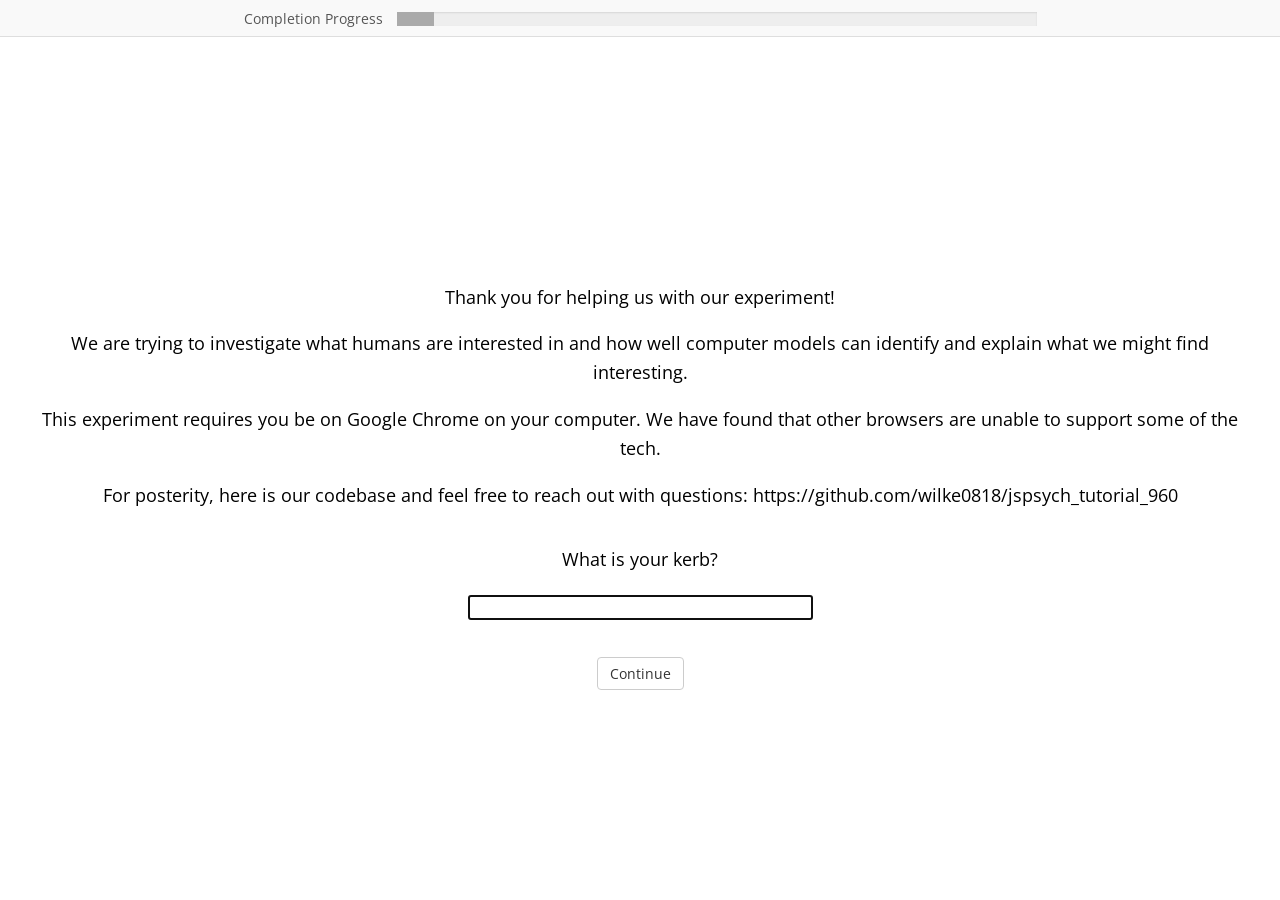
<file: index.html>
<!DOCTYPE html>
<html>

<head>
    <title>Jordan & Nakul's 9.60 Final Project</title>
    <meta http-equiv="pragma" content="no-cache">
    <link rel="icon" href="data:;base64,iVBORw0KGgo=">
    <script src="./jspsych/dist/jspsych.js"></script>
    <link href="./jspsych/dist/jspsych.css" rel="stylesheet" type="text/css" />
    <link href="override.css" rel="stylesheet" type="text/css" />
    <script src="./jspsych/dist/plugin-browser-check.js"></script>
    <script src="./jspsych/dist/plugin-preload.js"></script>
    <script src="./jspsych/dist/plugin-html-button-response.js"></script>
    <script src="./jspsych/dist/plugin-image-button-response.js"></script>
    <script src="./jspsych/dist/plugin-survey-text.js"></script>
    <script src="./js/webgazer/webgazer.js"></script>
    <script src="./jspsych/dist/extension-webgazer.js"></script>
    <!-- <script src="https://unpkg.com/@jspsych/extension-mouse-tracking@1.0.2"></script> -->
    <script src='https://ajax.googleapis.com/ajax/libs/jquery/2.2.4/jquery.min.js'></script>
    <script src="./jspsych/dist/plugin-webgazer-init-camera.js"></script>
    <script src="./jspsych/dist/plugin-webgazer-validate.js"></script>
    <script src="./jspsych/dist/plugin-webgazer-calibrate.js"></script>
    <script src="util.js"></script>
</head>

<body></body>

<script>
    hash = function(val){
      var hash = 0;
      for (var i = 0; i < val.length; i++) {
        var code = val.charCodeAt(i);
        hash = ((hash<<5)-hash)+code;
        hash = hash & hash; // Convert to 32bit integer
      }
      return hash;
    }

    const NUM_TRIALS = 20;
    // Initialize the jsPsych object (possibly with arguments: https://www.jspsych.org/7.3/reference/jspsych/)
    var jsPsych = initJsPsych({
        override_safe_mode: true,
        show_progress_bar: true,
        extensions: [
            {
                type: jsPsychExtensionWebgazer
            }
        ]
    });

    var timeline = [];
    var post_validation_timeline = [];

    var timeline_variables_for_trials = [];
    var image_nums = arange(1, 298, 1) 
    var images_to_preload = []
    for (var i = 0; i < NUM_TRIALS; i++) {
      var pair = jsPsych.randomization.sampleWithoutReplacement(image_nums, 2)
      var factor = {
        left_image: `./images/MIT_BENCHMARK_IMAGES/i${pair[0]}.jpg`,
        right_image: `./images/MIT_BENCHMARK_IMAGES/i${pair[1]}.jpg`
      }
      images_to_preload.push(factor['left_image'])
      images_to_preload.push(factor['right_image'])
      timeline_variables_for_trials.push(factor)
    }
    console.log(timeline_variables_for_trials)
    console.log(images_to_preload)

    var timeline_for_trials = [
        {
            type: jsPsychHtmlButtonResponse, 
            stimulus: function() {
              var left = jsPsych.timelineVariable('left_image')
              var right = jsPsych.timelineVariable('right_image')
              return  `
                <div class="left_image">
                  <img height="300" width="300" src=${left}/>
                </div>
                <div class="right_image">
                  <img height="300" width="300" src=${right}/>
                </div>
              `
            },
            trial_duration: 15000,
            choices: ['Image 1', 'Image 2'],
            css_classes: ['separate_images'],
            data: {
                left_image: jsPsych.timelineVariable('left_image'),
                right_image: jsPsych.timelineVariable('right_image')
            },
            extensions: [
              {
                type: jsPsychExtensionWebgazer,
                params: {targets: ['.left_image', '.right_image', '#jspsych-html-button-response-button-0', '#jspsych-html-button-response-button-1']}
              }
            ]
          
        }
    ];
    // console.log(jsPsych.timelineVariable('left_image'))
    // console.log(timeline_for_trials)

    var kerb = ''
    var url_experiment_dir = 'https://wilke18.scripts.mit.edu/960_final_proj/';
    var url_write_data_php = url_experiment_dir + 'write_data.php';
    var output_filename = ''

    var preload = {
        type: jsPsychPreload,
        images: images_to_preload
    };
    timeline.push(preload);

    var start_page = {
        type: jsPsychSurveyText,
        questions: [
          {prompt: 'What is your kerb?', required: true, name: 'kerb'}
        ],
        preamble: `
          <p>Thank you for helping us with our experiment!</p>
          <p>We are trying to investigate what humans are interested in and how well computer models can identify and explain what we might find interesting.</p>
          <p>This experiment requires you be on Google Chrome on your computer. We have found that other browsers are unable to support some of the tech.</p>
          <p>For posterity, here is our codebase and feel free to reach out with questions: https://github.com/wilke0818/jspsych_tutorial_960</p>
        `,
        choices: ['Got it'],
        on_finish: function() {
          kerb = jsPsych.data.getLastTrialData().trials[0].response.kerb
          console.log(kerb)
          var subject_id = hash(kerb).toString(16);
          // console.log(`subject_id from URL: ${subject_id}`);
          // if (!subject_id) {
          // subject_id = jsPsych.randomization.randomID(kerb.length);
          console.log(`subject_id randomly assigned: ${subject_id}`);
          // }
          output_filename = `data/${subject_id}.json`;
          console.log(`Data will be saved to: ${url_experiment_dir + output_filename}`);
          
          return;
        }
    }

    var browser = {
      type: jsPsychBrowserCheck,
      inclusion_function: (data) => {
        return 'chrome' == data.browser && data.mobile === false;
      },
      minimum_height: 800,
      minimum_width: 1400,
      exclusion_message: (data) => {
        if(data.mobile){
          return '<p>You must use a desktop/laptop computer to participate in this experiment.</p>';
        } else if(data.browser !== 'chrome'){
          return '<p>You must use Chrome as your browser to complete this experiment.</p>'
        }
      },
      window_resize_message: `<p>Your browser window is too small to complete this experiment. Please maximize the size of your browser window. 
        If your browser window is already maximized, you will not be able to complete this experiment.</p>
        <p>The minimum window width is <span id="browser-check-min-width"></span> px.</p>
        <p>Your current window width is <span id="browser-check-actual-width"></span> px.</p>
        <p>The minimum window height is <span id="browser-check-min-height"></span> px.</p>
        <p>Your current window height is <span id="browser-check-actual-height"></span> px.</p>
        <p>Try resizing your window or zooming out.</p>`
    };


    timeline.push(start_page)
    timeline.push(browser)
    

    var camera_instructions = {
        type: jsPsychHtmlButtonResponse,
        stimulus: `
          <p>In order to participate you must allow the experiment to use your camera.</p>
          <p>You will be prompted to do this on the next screen.</p>
          <p>If you do not wish to allow use of your camera, you cannot participate in this experiment.<p>
          <p>It may take up to 30 seconds for the camera to initialize after you give permission.</p>
          <p>Note, though your camera is being used, no video is being recorded. We are using an eye tracker to better compare human and machines. </p>
        `,
        choices: ['Got it'],
    }

    timeline.push(camera_instructions)

    var init_camera_trial = {
        type: jsPsychWebgazerInitCamera
    }

    timeline.push(init_camera_trial)

    var calibration_instructions = {
        type: jsPsychHtmlButtonResponse,
        stimulus: `
          <p>Now you'll calibrate the eye tracking, so that the software can use the image of your eyes to predict where you are looking.</p>
          <p>You'll see a series of dots appear on the screen. Look at each dot and click on it.</p>
        `,
        choices: ['Got it'],
    }

    timeline.push(calibration_instructions)

    var calibration_trial = {
        type: jsPsychWebgazerCalibrate,
        calibration_points: [[15,15], [50, 15], [85,15],
                             [15,50], [50, 50], [85,50],
                             [15,85], [50, 85], [85,85]],
                             
        calibration_mode: 'click',
        repetitions_per_point: 2
    }

    timeline.push(calibration_trial)

    var validation_instructions = {
        type: jsPsychHtmlButtonResponse,
        stimulus: `
          <p>Now we'll measure the accuracy of the calibration.</p>
          <p>Look at each dot as it appears on the screen.</p>
          <p style="font-weight: bold;">You do not need to click on the dots this time.</p>
        `,
        choices: ['Got it'],
        post_trial_gap: 1000
    }
    timeline.push(validation_instructions)

    var validation = {
        type: jsPsychWebgazerValidate,
        validation_points: [
          [25,25],[75,25],[50,50],[25,75],[75,75]
        ],
        roi_radius: 225,
        time_to_saccade: 1000,
        validation_duration: 2500,
        // show_validation_data: true,
        data: {
          task: 'validate'
        }
    }

    timeline.push(validation)

    var recalibrate_instructions = {
        type: jsPsychHtmlButtonResponse,
        stimulus: `
          <p>The accuracy of the calibration is a little lower than we'd like.</p>
          <p>Let's try calibrating one more time.</p>
          <p>On the next screen, look at the dots and click on them.<p>
        `,
        choices: ['OK'],
    }

    var recalibrate = {
        timeline: [recalibrate_instructions, calibration_trial, validation_instructions, validation],
        conditional_function: function(){
          var validation_datas = jsPsych.data.get().filter({task: 'validate'}).values();
          var validation_data = validation_datas[validation_datas.length-1]
          console.log(jsPsych.data.get().filter({task: 'validate'}).values());
          console.log(validation_data);
          
          const average = array => array.reduce((a, b) => a + b) / array.length;

          console.log(average(validation_data.percent_in_roi))
          return validation_data.percent_in_roi.some(function(x){
            var minimum_percent_acceptable = 40;
            return x < minimum_percent_acceptable;
          }) || average(validation_data.percent_in_roi) < 70;
        },
        data: {
          phase: 'recalibration'
        }
    }

    timeline.push(recalibrate)
    // timeline.push(recalibrate)


    var calibration_done = {
        type: jsPsychHtmlButtonResponse,
        stimulus: `
          <p>Great, we're done with calibration!</p>
          <p>On the next page we'll start the experiment. You'll see ${NUM_TRIALS} pairs of images and for each pair choose the photo you find more interesting.</p>
          <p>There are no right or wrong answers. Each pair will be up for 15 seconds but take as little or as much time as you need.</p>
        `,
        choices: ['Begin']
    }

    var failed_validation = {
      type: jsPsychHtmlButtonResponse, // This trial will use the "html-button-response" plugin
      stimulus: [
            '<h2>Unfortunately we couldn\'t get our gaze detection working well enough to run the experiment</h2>' +
            '<p>Feel free to retry the experiment in a place with possibly better lighting.</p>' +
            '<p>We appreciate your efforts! Thanks for trying!</p>'
      ],
      choices: ['End experiment'],
      on_finish: function(data){
        jsPsych.endExperiment();
      }
    };

    var final_check = {
        timeline: [failed_validation],
        conditional_function: function(){
          var validation_datas = jsPsych.data.get().filter({task: 'validate'}).values();
          var validation_data = validation_datas[validation_datas.length-1]
          console.log(jsPsych.data.get().filter({task: 'validate'}).values());
          console.log(validation_data);
          return validation_data.percent_in_roi.some(function(x){
            var minimum_percent_acceptable = 40;
            return x < minimum_percent_acceptable;
          });
        },
        data: {
          phase: 'recalibration'
        }
    }

    timeline.push(final_check);

    timeline.push(calibration_done)


    var trials = {
        timeline: timeline_for_trials,
        timeline_variables: timeline_variables_for_trials,
        // randomize_order: true,
    };
    timeline.push(trials);

    var last_page = {
        type: jsPsychHtmlButtonResponse, // This trial will use the "html-button-response" plugin
        stimulus: [
            '<h2>Press the button below to end experiment.</h2>' +
            '<p>Thank you for participating!</p>' +
            '<p>Note your camera might claim to still be on which seems to be a bug of the eyetracker we\'re using. Once you end the experiment exiting out of the tab should fix this.'
        ],
        on_load: function() {
          jsPsych.extensions.webgazer.pause();
          write_data_to_server();
        },
        choices: ['End experiment'],
    };
    timeline.push(last_page);
    

    // The `write_data_to_server` function requires two global variables to be defined:
    // `url_write_data_php` (web location of the write_data.php script) and `output_filename`
    // var url_experiment_dir = 'https://wilke18.scripts.mit.edu/jspsych_tutorial_960/';
    // var url_write_data_php = url_experiment_dir + 'write_data.php';
    // var subject_id = kerb;
    // console.log(`subject_id from URL: ${subject_id}`);
    // if (!subject_id) {
    //     subject_id = jsPsych.randomization.randomID(10);
    //     console.log(`subject_id randomly assigned: ${subject_id}`);
    // }
    // var output_filename = `data/${subject_id}.json`;
    // console.log(`Data will be saved to: ${url_experiment_dir + output_filename}`);

    // // Run the timeline
    jsPsych.run(timeline);
</script>

</html>
</file>
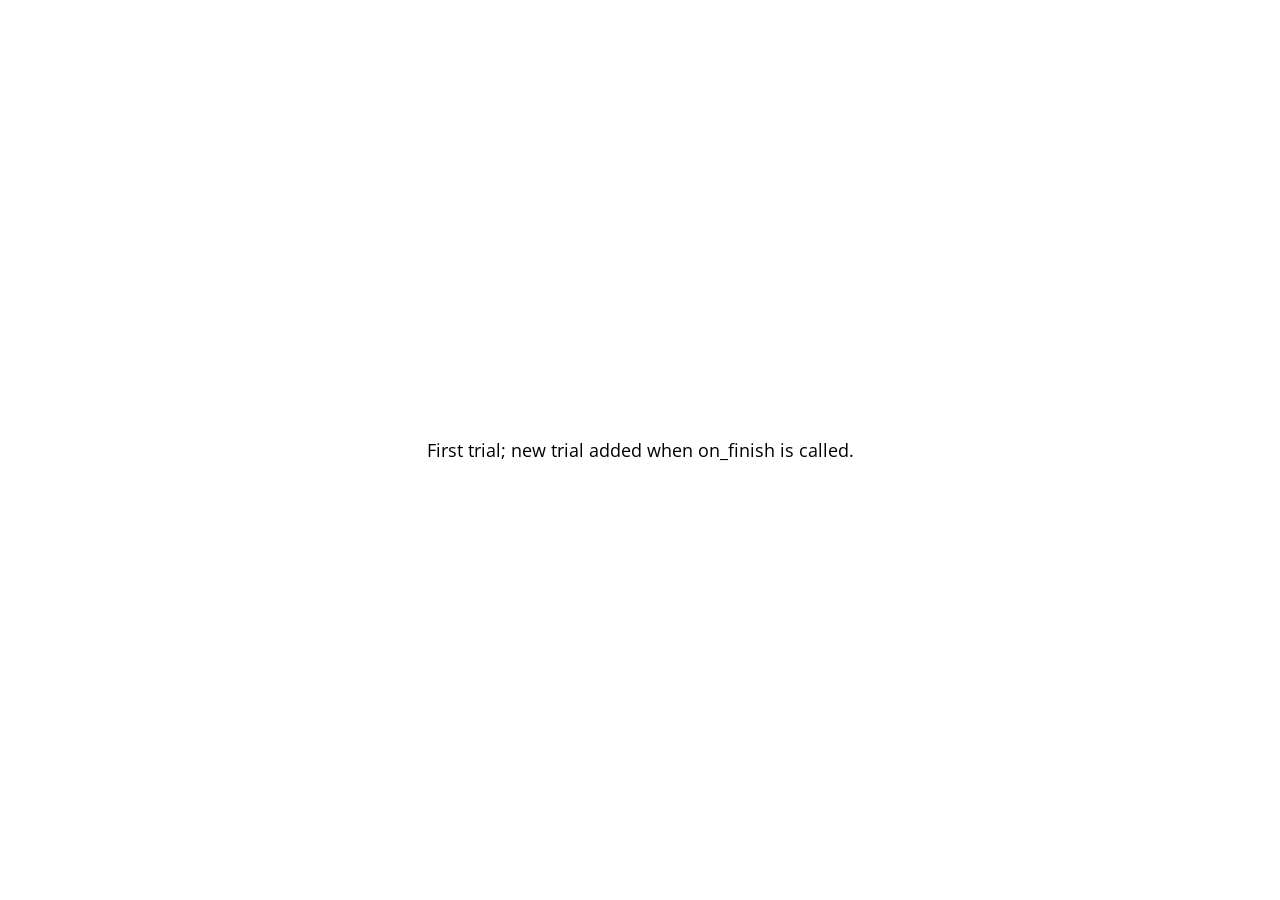
<file: jspsych/examples/add-to-end-of-timeline.html>
<!DOCTYPE html>
<html>
  <head>
    <script src="../dist/jspsych.js"></script>
    <script src="../dist/plugin-html-keyboard-response.js"></script>
    <script src="../dist/plugin-image-keyboard-response.js"></script>
    <script src="../dist/plugin-preload.js"></script>
    <link rel="stylesheet" href="../dist/jspsych.css">
  </head>
  <body></body>
  <script>

    var jsPsych = initJsPsych({
      on_finish: function() {
        jsPsych.data.displayData();
      }
    });

    var preload = {
      type: jsPsychPreload,
      images: ['img/happy_face_4.jpg']
    };

    var first = {
      type: jsPsychHtmlKeyboardResponse,
      stimulus: 'First trial; new trial added when on_finish is called.',
      on_finish: function(){
        jsPsych.addNodeToEndOfTimeline({
          timeline: [{
            type: jsPsychImageKeyboardResponse,
            stimulus: 'img/happy_face_4.jpg',
            stimulus_width: 300,
            prompt: '<p>New trial.</p>'
          }]
        });
      }
    };

    jsPsych.run([preload, first]);

  </script>
</html>
</file>
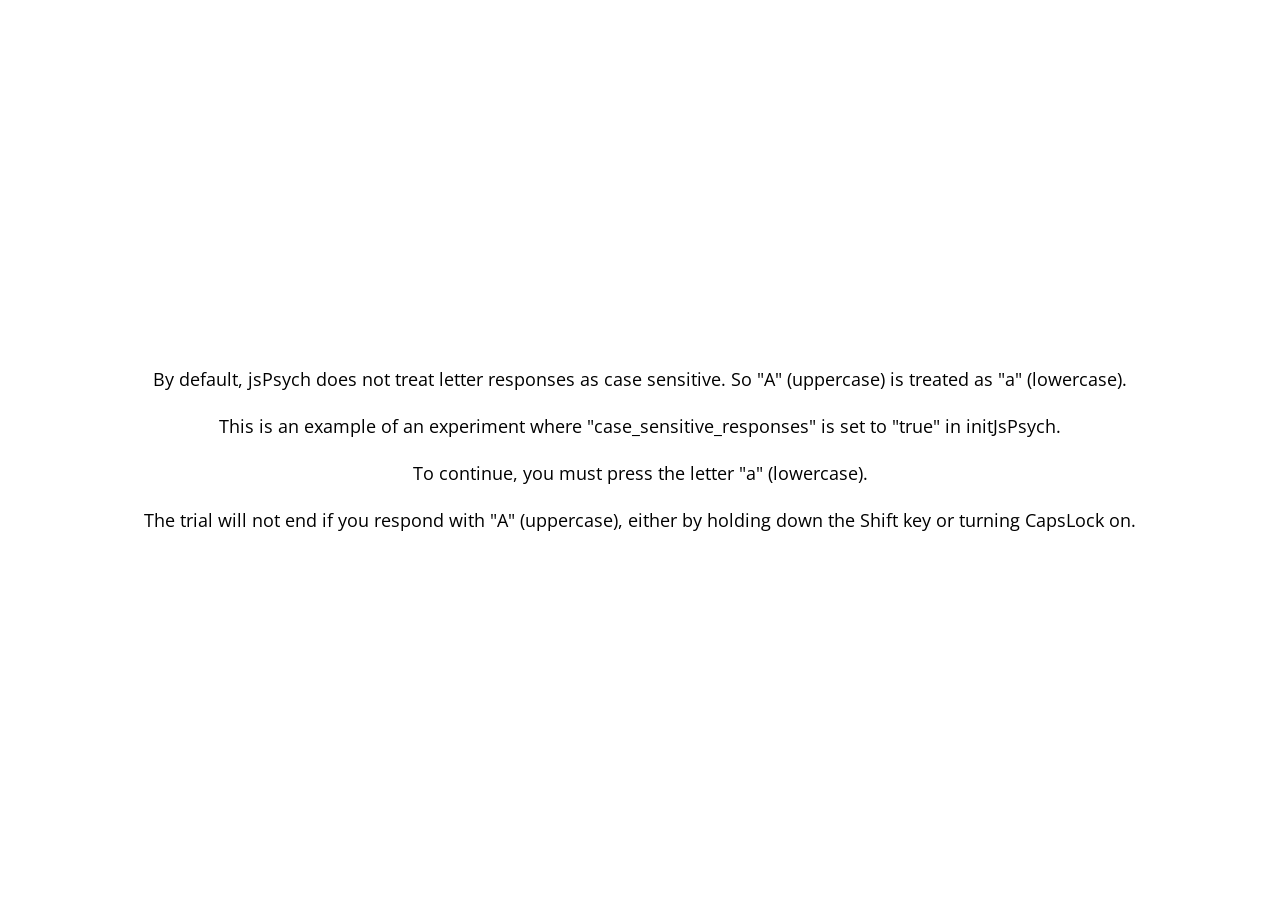
<file: jspsych/examples/case-sensitive-responses.html>
<!DOCTYPE html>
<html>
  <head>
    <script src="../dist/jspsych.js"></script>
    <script src="../dist/plugin-html-keyboard-response.js"></script>
    <link rel="stylesheet" href="../dist/jspsych.css">
  </head>
  <body></body>
  <script>

    var jsPsych = initJsPsych({
      case_sensitive_responses: true, // to ignore the letter case of a keyboard response, set this parameter to false or remove it
      on_finish: function() {
        jsPsych.data.displayData();
      }
    }); 

    var trial_1 = {
      type: jsPsychHtmlKeyboardResponse,
      stimulus: '<p>By default, jsPsych does not treat letter responses as case sensitive. So "A" (uppercase) is treated as "a" (lowercase).</p>'+
      '<p>This is an example of an experiment where "case_sensitive_responses" is set to "true" in initJsPsych.</p>'+
      '<p>To continue, you must press the letter "a" (lowercase).</p>'+
      '<p>The trial will not end if you respond with "A" (uppercase), either by holding down the Shift key or turning CapsLock on.</p>',
      choices: ['a']
    };

    var trial_2 = {
      type: jsPsychHtmlKeyboardResponse,
      stimulus: '<p>This is another example trial.</p>'+
      '<p>To continue, now you must press the letter "A" (uppercase).</p>'+
      '<p>The trial will not end if you respond with "a" (lowercase).</p>',
      choices: ['A']
    };

    var trial_3 = {
      type: jsPsychHtmlKeyboardResponse,
      choices: "ALL_KEYS",
      stimulus: '<p>When "case_sensitive_responses" is "true", your keyboard responses are case-sensitive in the data.</p>'+
      '<p>The next page shows the data, with your response recorded as "a" for the first trial and "A" for the second trial.</p>'+
      '<p>If you change "case_sensitive_responses" to "false" in initJsPsych and reload this expeirment<br>'+
      'you will find that both "a" or "A" responses are valid responses for the first two trials,<br>'+
      'and your response will always be recorded as "a" (lowercase) in the data.</p>'
    };

    jsPsych.run([trial_1, trial_2, trial_3]);

  </script>
</html>
</file>
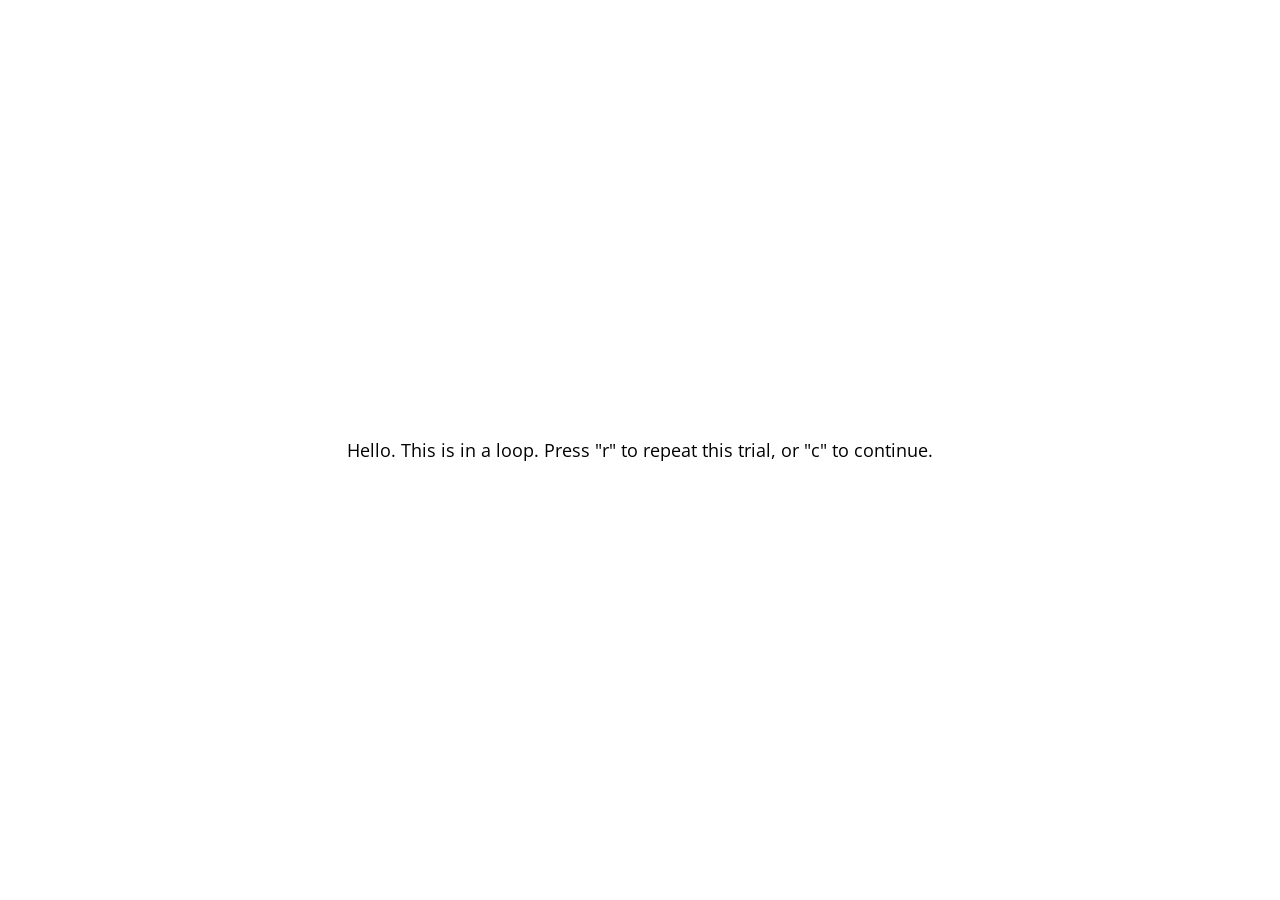
<file: jspsych/examples/conditional-and-loop-functions.html>
<!DOCTYPE html>
<html>
  <head>
    <script src="../dist/jspsych.js"></script>
    <script src="../dist/plugin-html-keyboard-response.js"></script>
    <link rel="stylesheet" href="../dist/jspsych.css">
  </head>
  <body></body>
  <script>

    var jsPsych = initJsPsych({
      default_iti: 200,
      on_finish: function() {
        jsPsych.data.displayData();
      }
    });

    var trial = {
      type: jsPsychHtmlKeyboardResponse,
      stimulus: 'Hello. This is in a loop. Press "r" to repeat this trial, or "c" to continue.',
      choices: ['r','c']
    };

    var loop_node = {
      timeline: [trial],
      loop_function: function(data){
        var key_response = data.values()[0].response;
        if(jsPsych.pluginAPI.compareKeys(key_response,'r')){
          return true;
        } else {
          return false;
        }
      }
    };

    var pre_if_trial = {
      type: jsPsychHtmlKeyboardResponse,
      stimulus: 'The next trial is in a conditional statement. Press "s" to skip it, or "v" to view it.',
      choices: ['s','v']
    };

    var if_trial = {
      type: jsPsychHtmlKeyboardResponse,
      stimulus: 'You chose to view the trial. Press any key to continue.'
    };

    var if_node = {
      timeline: [if_trial],
      conditional_function: function(){
        var data = jsPsych.data.get().last(1).values()[0];
        if(jsPsych.pluginAPI.compareKeys(data.response, 's')){
          return false;
        } else {
          return true;
        }
      }
    };

    var after_if_trial = {
      type: jsPsychHtmlKeyboardResponse,
      stimulus: 'This is the trial after the conditional.'
    };

    jsPsych.run([loop_node, pre_if_trial, if_node, after_if_trial]); 

  </script>
</html>
</file>
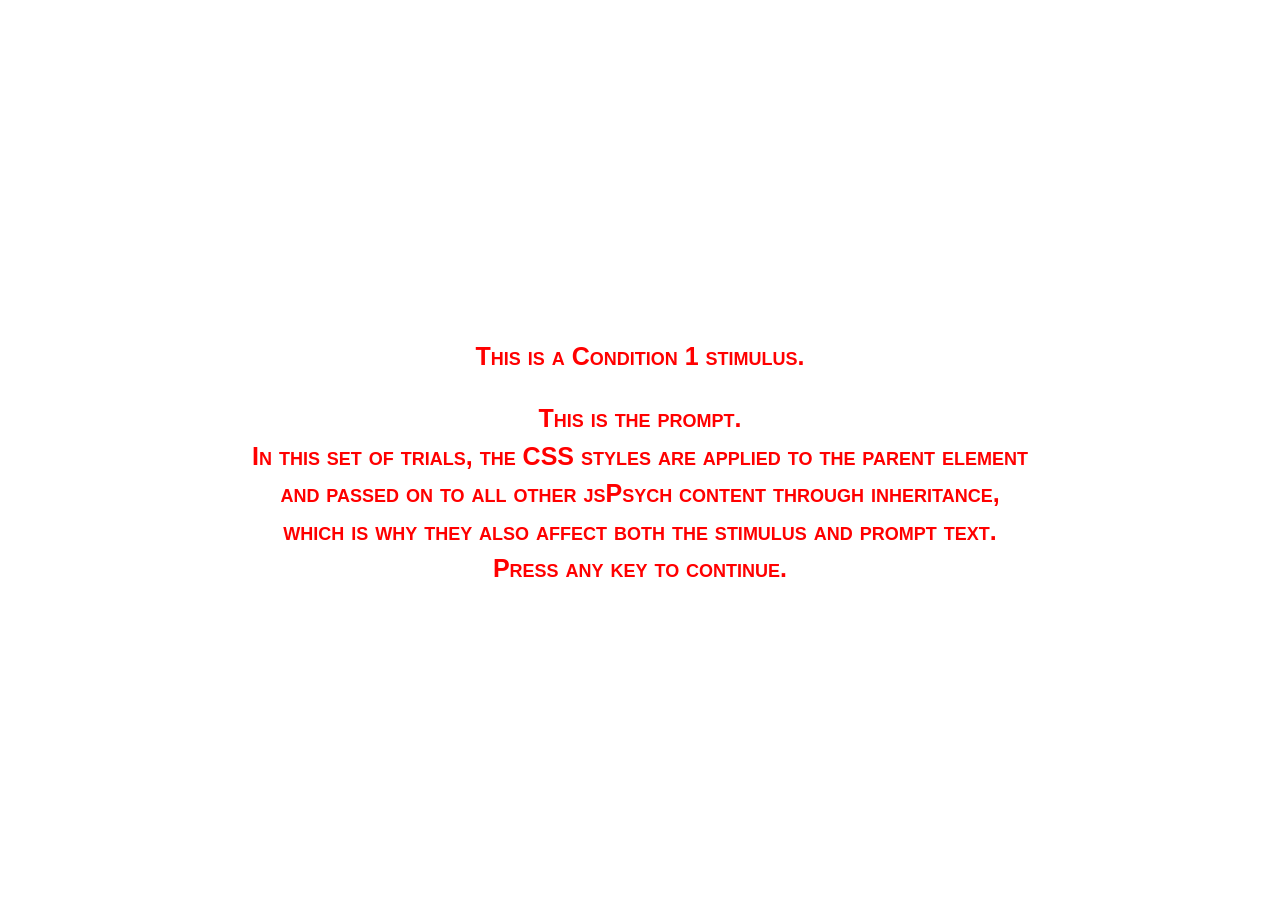
<file: jspsych/examples/css-classes-parameter.html>
<!DOCTYPE html>
<html>
  <head>
    <script src="../dist/jspsych.js"></script>
    <script src="../dist/plugin-image-keyboard-response.js"></script>
    <script src="../dist/plugin-html-keyboard-response.js"></script>
    <script src="../dist/plugin-preload.js"></script>
    <link rel="stylesheet" href="../dist/jspsych.css">
    <style>
      /* 
        Any CSS classes listed in the 'css_classes' parameter will only be added to the jspsych-content div.
        Certain CSS rules will automatically be applied to all other elements _inside_ this div (stimulus, prompt, etc.),
        through CSS inheritance. However, not all CSS properties are inherited from parent elements.
        To learn more about CSS inheritance, see:
        https://developer.mozilla.org/en-US/docs/Web/CSS/inheritance
        https://developer.mozilla.org/en-US/docs/Learn/CSS/Building_blocks/Cascade_and_inheritance#inheritance
        https://stackoverflow.com/questions/5612302/which-css-properties-are-inherited

        In the CSS rules below, the rules are applied to the jspsych-content div, and then applied to 
        other elements inside of the jspsych-content div through inheritance. This is why both the stimulus and
        prompt are affected by these rules in the trial_procedure_1 trials.
      */
      .condition1 {
        color: red;
        font: small-caps bold 25px/25px Arial, sans-serif;
        line-height: 150%;
      }
      .condition2 {
        font-size: 20px;
        font-weight: bold;
        text-shadow: 2px 2px white;
        line-height: 200%;
        background-color: lightgray
      }
      /* 
        It's also possible to use more specific CSS selectors so that the CSS rule only affects certain elements on the page.
        To create these CSS rules, we start with the class name used in "css_classes". This will select the 'parent' element (jspsych-content div):
          .left-align 
        After that, add the more specific CSS selector(s) to select any particular element(s) that should be modified inside the parent element. 
        For example, to select only the "p" elements that are inside of the 'parent' element, you can use this:
          .left-align p {...}
        This method allows you to use different styles for different 'child' elements inside the jspsych-content div.
        This method also allows you to modify properties that can't be modified through inheritance.

        Options for CSS selectors include the element's tag name, ID, class, and combinations of these.
        For example, to select a the element with the ID "jspsych-html-keyboard-response-stimulus":
          .left-align #jspsych-html-keyboard-response-stimulus {...}  
        Or to select all "p" elements that also have the class "stimulus":
          .left-align p.stimulus {...}
        See here for more info about CSS selectors: https://www.w3schools.com/css/css_selectors.asp

        In the trial_procedure_2 trials, the stimulus text is inside of <p> tags and the prompt text is not inside of <p> tags.
        Therefore the CSS rules below will only affect the stimulus element in these trials.
      */
      .left-align p {text-align: left; width: 600px;}
      .right-align p {text-align: right; width: 600px;}
      .teal p {color: teal;}
      .purple p {color: purple;}
      .large-text p {font-size: 40px; line-height: 1.5em;}
      .black-border p {border: 4px solid black;}

      /* 
        The CSS rules below are used in trial_procedure_3 to format the fixation cross
        and move the img element to the left or right.
      */
      .fixation {font-size: 90px; font-weight: bold;}
      .img-left img {transform: translate(-300px);}
      .img-right img {transform: translate(300px);}
    </style>
  </head>
  <body></body>
  <script>

    var jsPsych = initJsPsych({
      on_finish: function() {
        jsPsych.data.displayData();
      }
    });

    var preload = {
      type: jsPsychPreload,
      auto_preload: true
    };

    var trial_procedure_1 = {
      timeline: [{
        type: jsPsychHtmlKeyboardResponse,
        stimulus: jsPsych.timelineVariable('stim'),
        css_classes: jsPsych.timelineVariable('css_class'),
        prompt: 'This is the prompt.<br>In this set of trials, the CSS styles are applied to the parent element<br>'+
        'and passed on to all other jsPsych content through inheritance,<br>'+
        'which is why they also affect both the stimulus and prompt text.<br>Press any key to continue.',
        save_trial_parameters: {css_classes: true}
      }],
      timeline_variables: [
        {css_class: ['condition1'], stim: '<p>This is a Condition 1 stimulus.</p>'},
        {css_class: ['condition2'], stim: '<p>This is a Condition 2 stimulus.</p>'}
      ]
    };

    var trial_procedure_2 = {
      timeline: [{
        type: jsPsychHtmlKeyboardResponse,
        stimulus: '<p>This is the stimulus.</p>',
        css_classes: jsPsych.timelineVariable('css_classes'),
        prompt: 'In this set of trials, the CSS rules are applied more selectively<br>so that they only affect the stimulus text, not the prompt text<br>'+
        '(see the comments in the HTML file for more information).<br>Press any key to continue.',
        save_trial_parameters: {css_classes: true}
      }],
      timeline_variables: [
        {css_classes: ['teal','left-align','black-border','large-text']},
        {css_classes: ['teal','right-align','black-border','large-text']},
        {css_classes: ['purple','left-align','large-text']},
        {css_classes: ['purple','right-align','large-text']}
      ]
    };

    var trial_procedure_3 = {
      timeline: [
        {
          type: jsPsychHtmlKeyboardResponse,
          stimulus: '+',
          choices: "NO_KEYS",
          trial_duration: 500,
          css_classes: ['fixation']
        },
        {
          type: jsPsychImageKeyboardResponse,
          stimulus: 'img/blue.png',
          css_classes: jsPsych.timelineVariable('image_side'),
          prompt: '<p>Press <strong>f</strong> if the image is on the <strong>left</strong>.</p>'+
          '<p>Press <strong>j</strong> if the image is on the <strong>right</strong>.</p>',
          choices: ['f','j'],
          render_on_canvas: false,
          save_trial_parameters: {css_classes: true},
          data: {correct_response: jsPsych.timelineVariable('correct_response')}
        }
      ],
      timeline_variables: [
        {image_side: ['img-left'], correct_response: 'f'},
        {image_side: ['img-right'], correct_response: 'j'}
      ]
    };

    jsPsych.run([preload, trial_procedure_1, trial_procedure_2, trial_procedure_3]);

  </script>
</html>
</file>
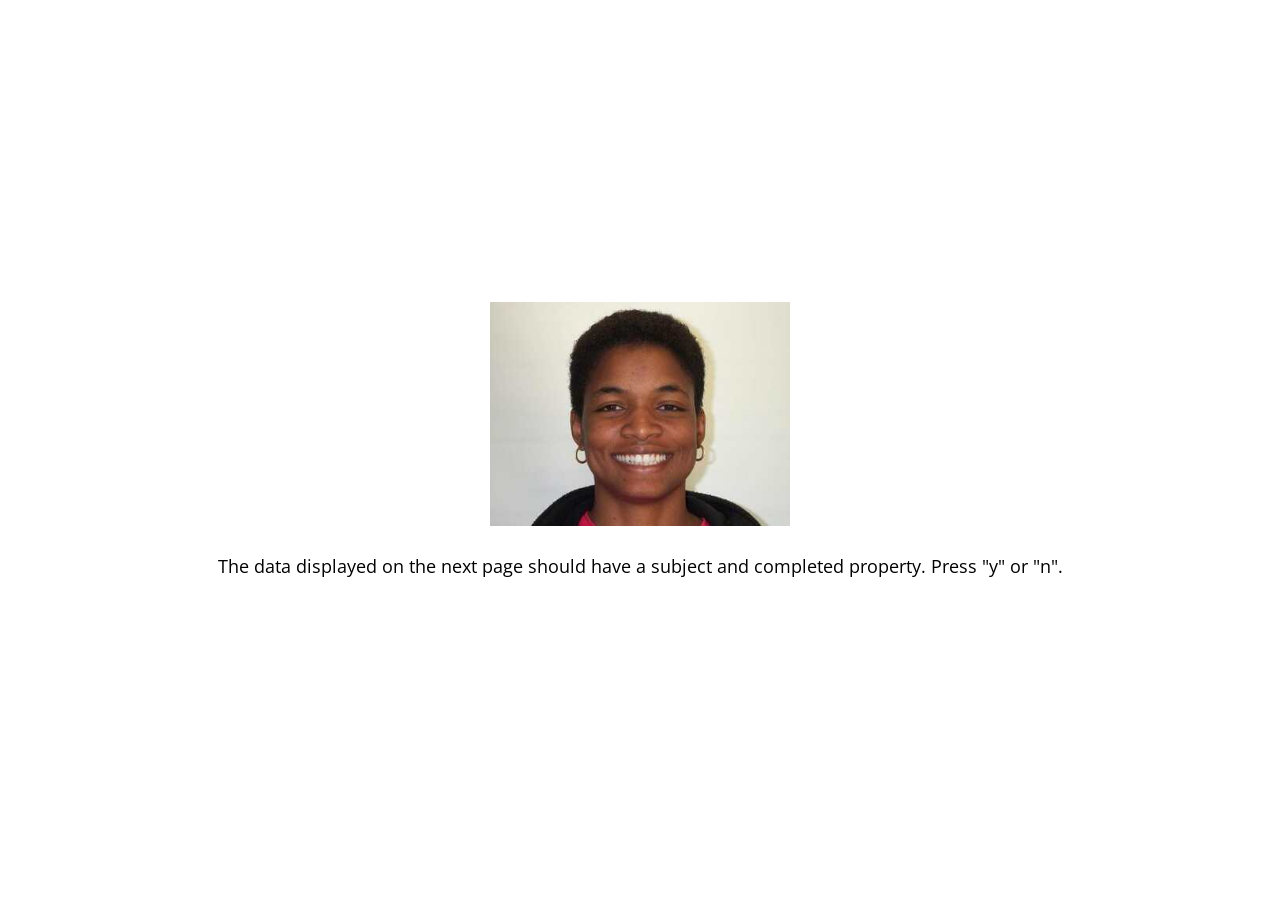
<file: jspsych/examples/data-add-properties.html>
<!DOCTYPE html>
<html>
  <head>
    <script src="../dist/jspsych.js"></script>
    <script src="../dist/plugin-image-keyboard-response.js"></script>
    <script src="../dist/plugin-preload.js"></script>
    <link rel="stylesheet" href="../dist/jspsych.css">
  </head>
  <body></body>
  <script>

    var jsPsych = initJsPsych({
      on_finish: function() {
        // add completed field to every trial in the data
        jsPsych.data.addProperties({
          completed: true
        });
        // when data is displayed, you should see a subject and completed field for each trial
        jsPsych.data.displayData();
      }
    });

    var preload = {
      type: jsPsychPreload,
      auto_preload: true
    };

    var block_1 = {
      type: jsPsychImageKeyboardResponse,
      stimulus: 'img/happy_face_1.jpg',
      choices: ['y','n'],
      render_on_canvas: false,
      stimulus_width: 300,
      prompt: '<p>The data displayed on the next page should have a subject and completed property. Press "y" or "n".</p>'
    };

    // add the subject number to every trial in the data
    jsPsych.data.addProperties({
      subject: 1
    });

    jsPsych.run([preload, block_1]);

  </script>
</html>
</file>
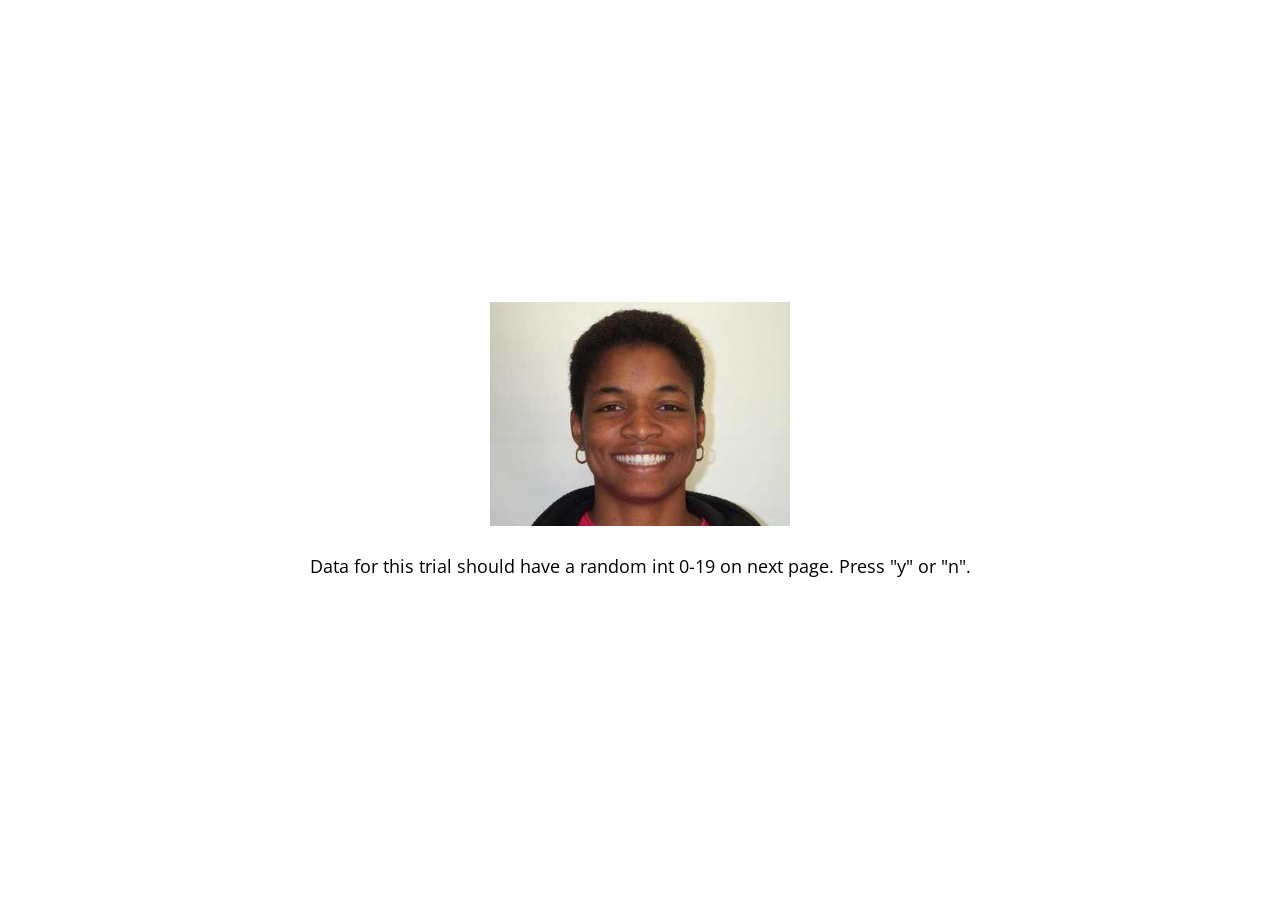
<file: jspsych/examples/data-as-function.html>
<!DOCTYPE html>
<html>
  <head>
    <script src="../dist/jspsych.js"></script>
    <script src="../dist/plugin-image-keyboard-response.js"></script>
    <script src="../dist/plugin-preload.js"></script>
    <link rel="stylesheet" href="../dist/jspsych.css">
  </head>
  <body></body>
  <script>

    var jsPsych = initJsPsych({
      on_finish: function() {
        jsPsych.data.displayData();
      }
    });

    var preload = {
      type: jsPsychPreload,
      auto_preload: true
    };

    var block_1 = {
      type: jsPsychImageKeyboardResponse,
      stimulus: 'img/happy_face_1.jpg',
      choices: ['y','n'],
      prompt: '<p>Data for this trial should have a random int 0-19 on next page. Press "y" or "n".</p>',
      stimulus_width: 300,
      data: function() {
        return {
          random_number: Math.floor(Math.random() * 20)
        }
      }
    };

    jsPsych.run([preload, block_1]);

  </script>
</html>
</file>
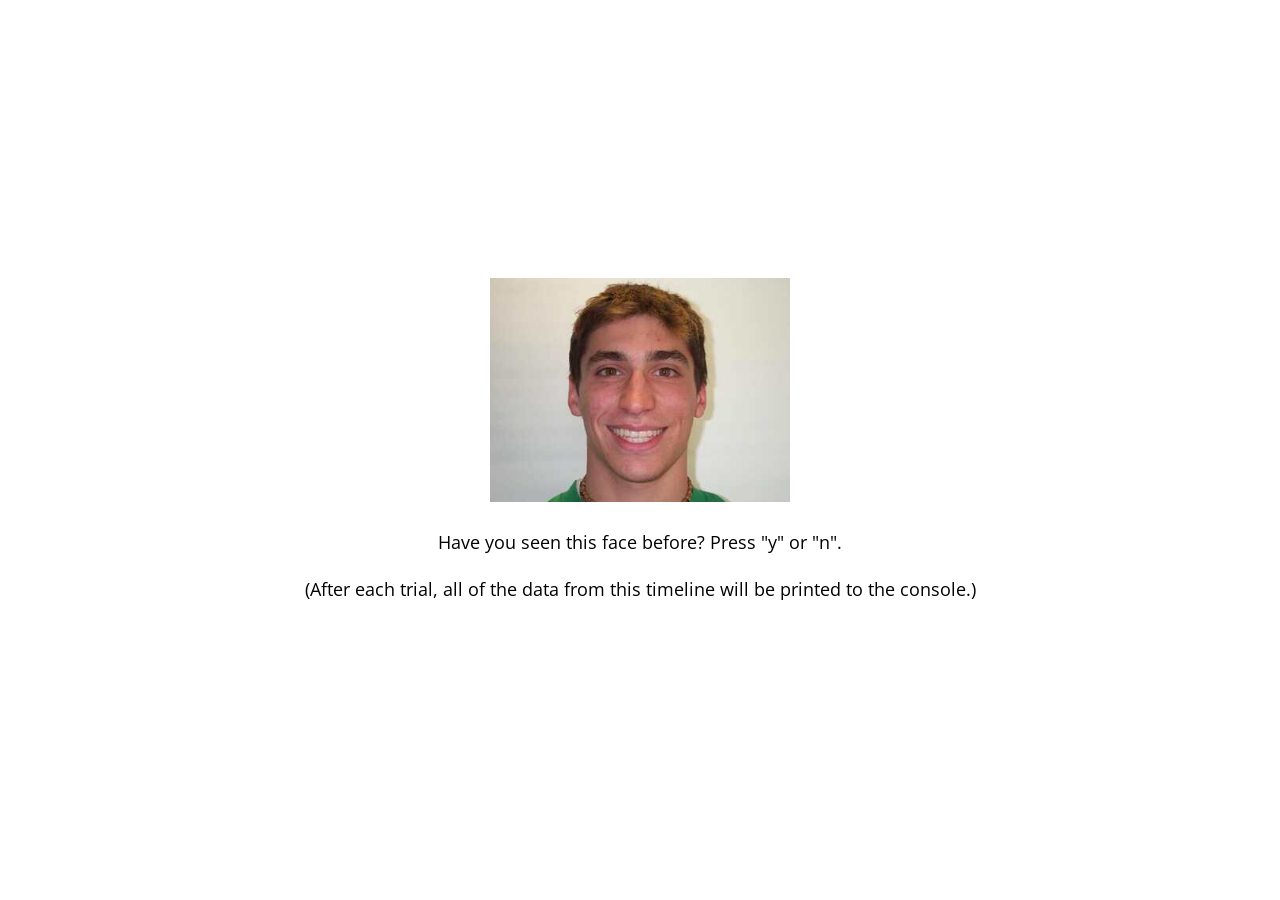
<file: jspsych/examples/data-from-timeline.html>
<!DOCTYPE html>
<html>
  <head>
    <script src="../dist/jspsych.js"></script>
    <script src="../dist/plugin-image-keyboard-response.js"></script>
    <script src="../dist/plugin-preload.js"></script>
    <link rel="stylesheet" href="../dist/jspsych.css">
  </head>
  <body></body>
  <script>

    var jsPsych = initJsPsych({
      default_iti: 250,
      on_finish: function() {
        jsPsych.data.displayData();
      }
    });

    var preload = {
      type: jsPsychPreload,
      auto_preload: true
    };

    var trial_1 = {
      stimulus: 'img/happy_face_4.jpg',
    };

    var trial_2 = {
      stimulus: 'img/sad_face_4.jpg',
    };

    var trial_3 = {
      stimulus: 'img/sad_face_3.jpg',
    };

    var node = {
      type: jsPsychImageKeyboardResponse,
      timeline: [trial_1, trial_2, trial_3],
      choices: ['y','n'], 
      prompt: '<p>Have you seen this face before? Press "y" or "n".</p>'+
      '<p>(After each trial, all of the data from this timeline will be printed to the console.)</p>',
      stimulus_width: 300,
      data: {
        node_data: true
      },
      on_finish: function(){
        console.log(jsPsych.data.getLastTimelineData().json());
      }
    };

    jsPsych.run([preload, node]);

  </script>
</html>
</file>
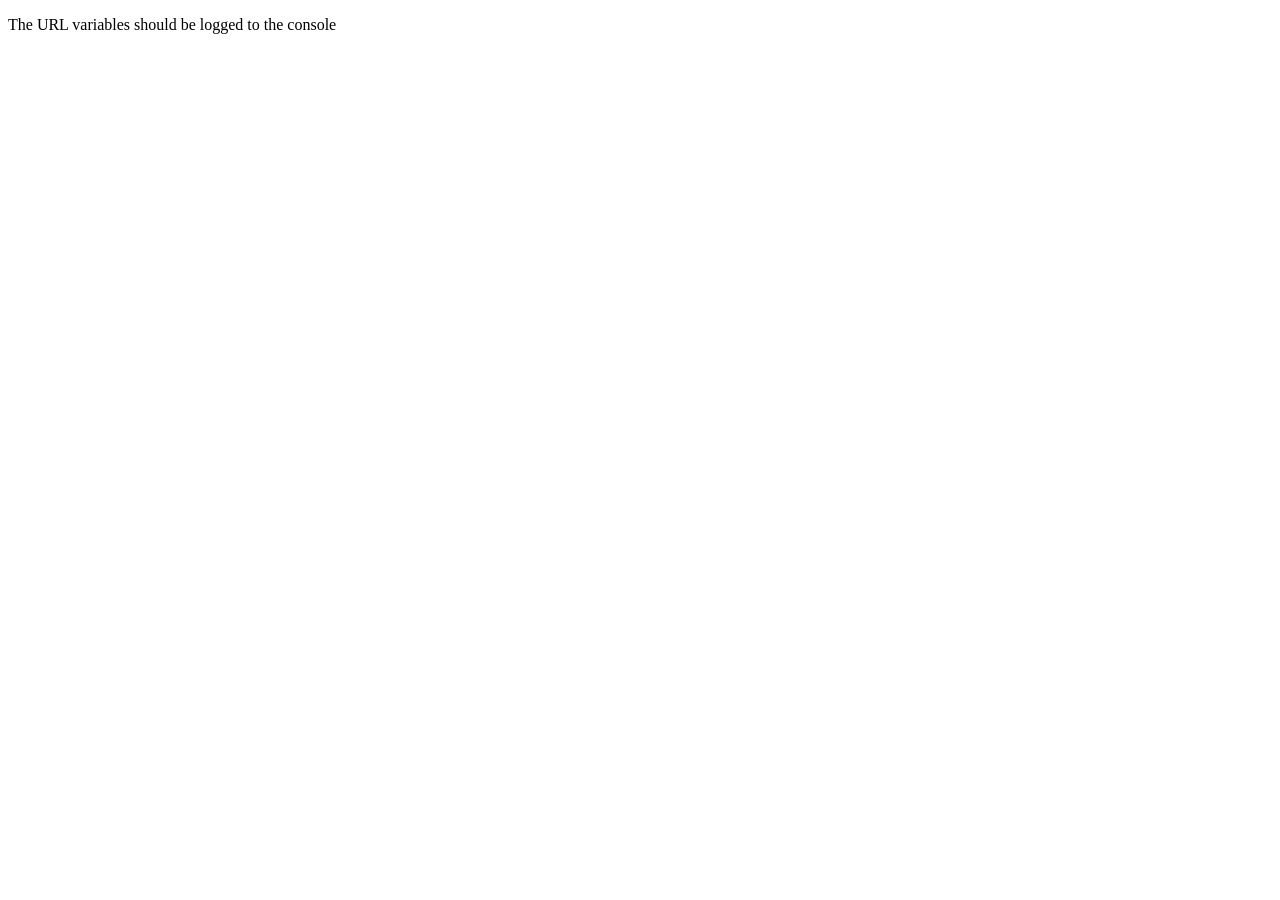
<file: jspsych/examples/data-from-url.html>
<!DOCTYPE html>
<html>
  <head>
    <script src="../dist/jspsych.js"></script>
    <link rel="stylesheet" href="../dist/jspsych.css">
  </head>
  <body>
    <p>The URL variables should be logged to the console</p>
  </body>
  <script>

    // even though there's no jsPsych experiment that runs in this example,
    // we still need to initialize jsPsych so that we can access the jsPsych.data functions
    var jsPsych = initJsPsych();

    if (typeof jsPsych.data.getURLVariable('v1') == 'undefined') {
      window.location = window.location + '?v1=abc&v2=def';
    }

    console.log('All URL variables: ', JSON.stringify(jsPsych.data.urlVariables()));

    console.log('The value of v1 is: ', jsPsych.data.getURLVariable('v1'));

  </script>
</html>
</file>
<file: override.css>
.separate_images {
    display: grid;
    align-content: center;
    width: 100%;
}

.left_image {
    display: inline;
    float: left;
    grid-column: 1;
}

.right_image {
    display: inline;
    float: right;
    grid-column: 2;
}

div.separate_images #jspsych-html-button-response-stimulus{
    display: grid;
}

div.separate_images #jspsych-html-button-response-button-0 {
    margin: 0px;
    width: calc(50% - 16px);
    justify-items: center;
    float: left;
}

div.separate_images #jspsych-html-button-response-button-1 {
    margin: 0px;
    width: calc(50% - 16px);
    justify-items: center;
    float: right;
}
</file>
